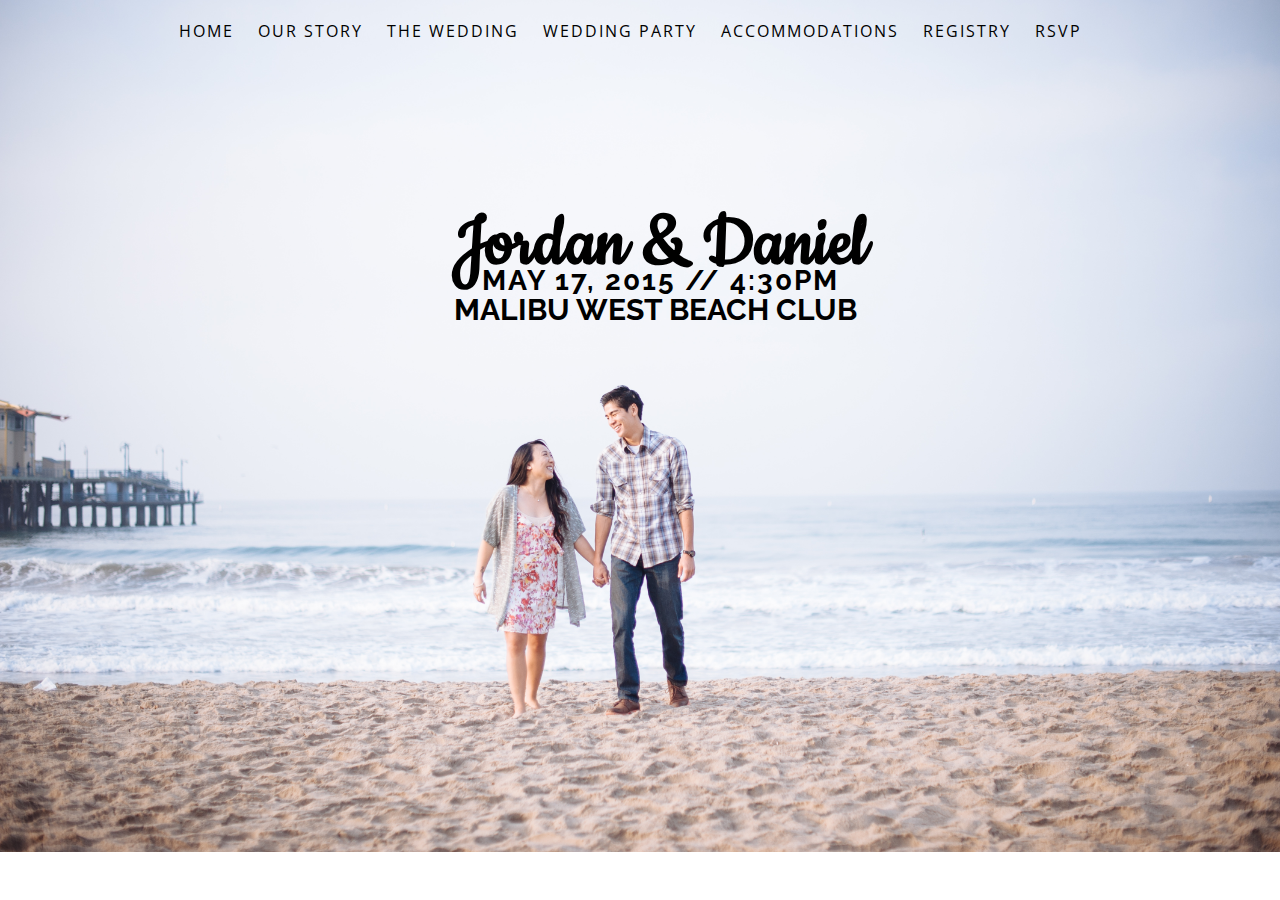
<file: index.html>
<!DOCTYPE html>
<html>
<head>
	<link rel="stylesheet" href="style.css">
	<link href='https://fonts.googleapis.com/css?family=Raleway:400|Fredericka+the+Great:400|Sacramento:400|Open+Sans:400|Clicker+Script:400|Source+Sans+Pro:400|Cookie:400|Walter+Turncoat: 400|Homemade+Apple:400, 900|PT+Sans:400' rel='stylesheet' type='text/css'>
	<title>Jordan & Daniel's Wedding</title>
</head>
<body>
	<div id="header">
		<ul class="navigation">
			<li><a href="index.html">HOME</a></li>
			<li><a href="ourstory.html">OUR STORY</a></li>
			<li><a href="location.html">THE WEDDING</a></li>
			<li><a href="weddingparty.html">WEDDING PARTY</a></li>
			<li><a href="travelinfo.html">ACCOMMODATIONS</a></li>
			<li><a href="registries.html">REGISTRY</a></li>
			<li><a href="rsvp.html">RSVP</a></li>
		</ul>
	</div>

	<div id="main">
		<h1>Jordan & Daniel</h1>
		<!-- <h2>INVITE YOU TO CELEBRATE</h2>
		<h3>their wedding</h3> --> 
		<h4>MAY 17, 2015 // 4:30PM</h4>
		<h5>MALIBU WEST BEACH CLUB</h5>
	</div>
</body>
<footer>
</footer>
</html>
</file>
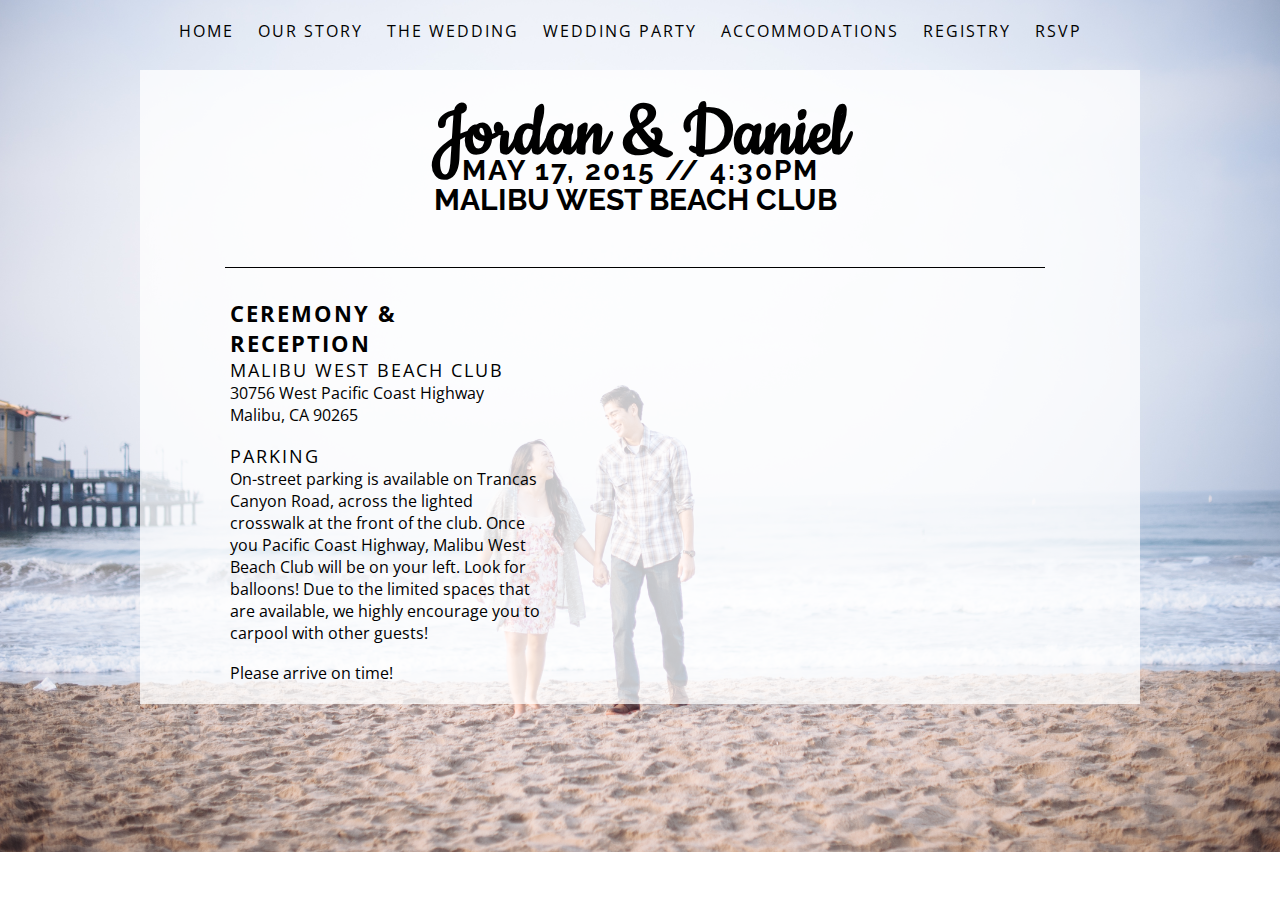
<file: location.html>
<!DOCTYPE html>
<html>
<head>
	<link rel="stylesheet" href="style.css">
	<link href='https://fonts.googleapis.com/css?family=Questrial:400|Raleway:400|Open+Sans:400|Source+Sans+Pro:400|Cookie:400|PT+Sans:400' rel='stylesheet' type='text/css'>
	<title>Jordan & Daniel's Wedding</title>
</head>
<body>
	<div id="header">
		<ul class="navigation">
			<li><a href="index.html">HOME</a></li>
			<li><a href="ourstory.html">OUR STORY</a></li>
			<li><a href="location.html">THE WEDDING</a></li>
			<li><a href="weddingparty.html">WEDDING PARTY</a></li>
			<li><a href="travelinfo.html">ACCOMMODATIONS</a></li>
			<li><a href="registries.html">REGISTRY</a></li>
			<li><a href="rsvp.html">RSVP</a></li>
		</ul>
	</div>


	<div id="content">
		<h1>Jordan & Daniel</h1>
		<!-- <h2>INVITE YOU TO CELEBRATE</h2>
		<h3>THEIR WEDDING</h3> -->
		<h4>MAY 17, 2015 // 4:30PM</h4>
		<h5>MALIBU WEST BEACH CLUB</h5>

		<div id="border"></div>

		<div id="address">
			<h6>CEREMONY & RECEPTION</h6>
			<h7>MALIBU WEST BEACH CLUB</h7>
			<p>30756 West Pacific Coast Highway<br>Malibu, CA 90265</p>
			<br>
			<h7>PARKING</h7>
			<p>On-street parking is available on Trancas Canyon Road, across the lighted crosswalk at the front of the club. Once you Pacific Coast Highway, Malibu West Beach Club will be on your left. Look for balloons! Due to the limited spaces that are available, we highly encourage you to carpool with other guests!</p>
			<br>
			<p>Please arrive on time!</p>
		</div>
		<script type="text/javascript" src="https://maps.google.com/maps/api/js?sensor=false"></script><div style="overflow:hidden;height:350px;width:480px;"><div id="gmap_canvas" style="height:350px;width:480px;"></div><style>#gmap_canvas img{max-width:none!important;background:none!important}</style><a class="google-map-code" href="http://www.trivoo.net/google-maps/" id="get-map-data">trivoo</a></div><script type="text/javascript"> function init_map(){var myOptions = {zoom:13,center:new google.maps.LatLng(34.0306339,-118.84371899999996),mapTypeId: google.maps.MapTypeId.ROADMAP};map = new google.maps.Map(document.getElementById("gmap_canvas"), myOptions);marker = new google.maps.Marker({map: map,position: new google.maps.LatLng(34.0306339, -118.84371899999996)});infowindow = new google.maps.InfoWindow({content:"<b>Malibu West Beach Club</b><br/>30756 Pacific Coast Hwy<br/>90265 Malibu, CA" });google.maps.event.addListener(marker, "click", function(){infowindow.open(map,marker);});infowindow.open(map,marker);}google.maps.event.addDomListener(window, 'load', init_map);</script>
		<br>
	</div>
</body>
<footer>
</footer>
</html>
</file>
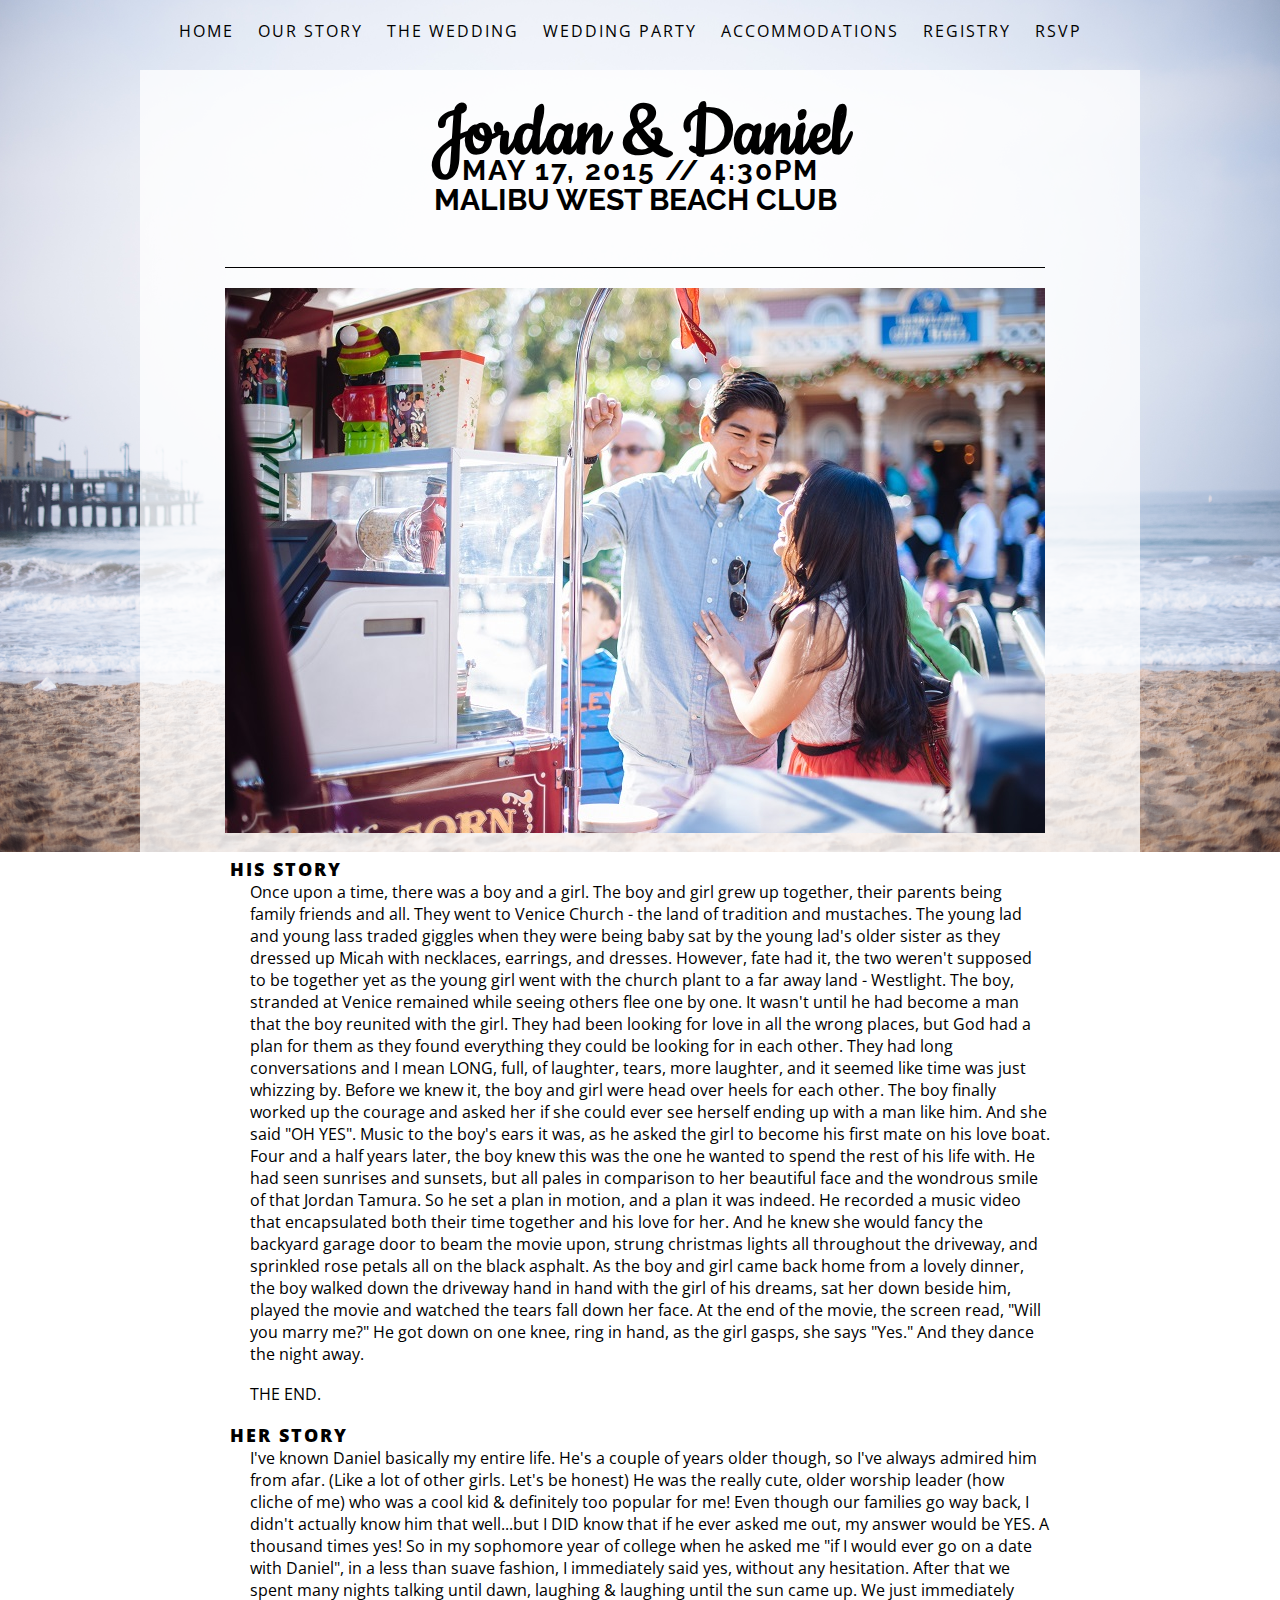
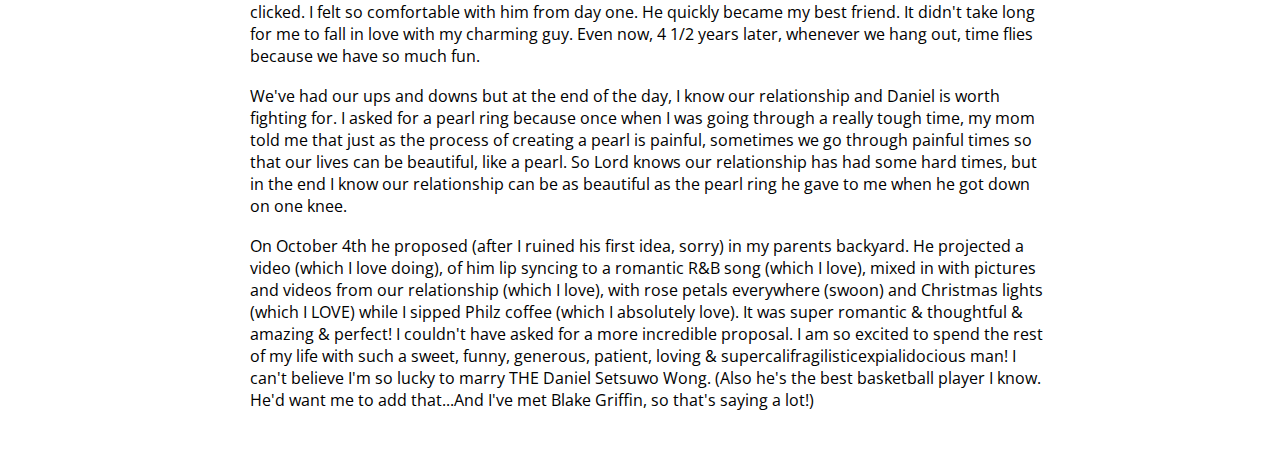
<file: ourstory.html>
<!DOCTYPE html>
<html>
<head>
	<link rel="stylesheet" href="style.css">
	<link href='https://fonts.googleapis.com/css?family=Questrial:400|Raleway:400|Open+Sans:400|Source+Sans+Pro:400|Cookie:400|PT+Sans:400' rel='stylesheet' type='text/css'>
	<title>Jordan & Daniel's Wedding</title>
</head>
<body>
	<div id="header">
		<ul class="navigation">
			<li><a href="index.html">HOME</a></li>
			<li><a href="ourstory.html">OUR STORY</a></li>
			<li><a href="location.html">THE WEDDING</a></li>
			<li><a href="#weddingparty.html">WEDDING PARTY</a></li>
			<li><a href="travelinfo.html">ACCOMMODATIONS</a></li>
			<li><a href="registries.html">REGISTRY</a></li>
			<li><a href="rsvp.html">RSVP</a></li>
		</ul>
	</div>


	<div id="content">
		<h1>Jordan & Daniel</h1>
		<!-- <h2>INVITE YOU TO CELEBRATE</h2>
		<h3>THEIR WEDDING</h3> -->
		<h4>MAY 17, 2015 // 4:30PM</h4>
		<h5>MALIBU WEST BEACH CLUB</h5>

		<div id="border"></div>

		<div id="travel">
			<img src="DSC_2309.jpg">
			<h8><b>HIS STORY</b></h8>
				<p>Once upon a time, there was a boy and a girl. The boy and girl grew up together, their parents being family friends and all. They went to Venice Church - the land of tradition and mustaches. The young lad and young lass traded giggles when they were being baby sat by the young lad's older sister as they dressed up Micah with necklaces, earrings, and dresses. However, fate had it, the two weren't supposed to be together yet as the young girl went with the church plant to a far away land - Westlight. The boy, stranded at Venice remained while seeing others flee one by one. It wasn't until he had become a man that the boy reunited with the girl. They had been looking for love in all the wrong places, but God had a plan for them as they found everything they could be looking for in each other. They had long conversations and I mean LONG, full, of laughter, tears, more laughter, and it seemed like time was just whizzing by. Before we knew it, the boy and girl were head over heels for each other. The boy finally worked up the courage and asked her if she could ever see herself ending up with a man like him. And she said "OH YES". Music to the boy's ears it was, as he asked the girl to become his first mate on his love boat. Four and a half years later, the boy knew this was the one he wanted to spend the rest of his life with. He had seen sunrises and sunsets, but all pales in comparison to her beautiful face and the wondrous smile of that Jordan Tamura. So he set a plan in motion, and a plan it was indeed. He recorded a music video that encapsulated both their time together and his love for her. And he knew she would fancy the backyard garage door to beam the movie upon, strung christmas lights all throughout the driveway, and sprinkled rose petals all on the black asphalt. As the boy and girl came back home from a lovely dinner, the boy walked down the driveway hand in hand with the girl of his dreams, sat her down beside him, played the movie and watched the tears fall down her face. At the end of the movie, the screen read, "Will you marry me?" He got down on one knee, ring in hand, as the girl gasps, she says "Yes." And they dance the night away.</p><br><p>THE END.</p><br>
			<h8><b>HER STORY</b></h8>
				<p>I've known Daniel basically my entire life. He's a couple of years older though, so I've always admired him from afar. (Like a lot of other girls. Let's be honest) He was the really cute, older worship leader (how cliche of me) who was a cool kid & definitely too popular for me! Even though our families go way back, I didn't actually know him that well...but I DID know that if he ever asked me out, my answer would be YES. A thousand times yes! So in my sophomore year of college when he asked me "if I would ever go on a date with Daniel", in a less than suave fashion, I immediately said yes, without any hesitation. After that  we spent many nights talking until dawn, laughing & laughing until the sun came up. We just immediately clicked. I felt so comfortable with him from day one. He quickly became my best friend. It didn't take long for me to fall in love with my charming guy.  Even now, 4 1/2 years later, whenever we hang out, time flies because we have so much fun.</p><br>
				<p>We've had our ups and downs but at the end of the day, I know our relationship and Daniel is worth fighting for. I asked for a pearl ring because once when I was going through a really tough time, my mom told me that just as the process of creating a pearl is painful, sometimes we go through painful times so that our lives can be beautiful, like a pearl. So Lord knows our relationship has had some hard times, but in the end I know our relationship can be as beautiful as the pearl ring he gave to me when he got down on one knee.</p><br>
				<p>On October 4th he proposed (after I ruined his first idea, sorry) in my parents backyard. He projected a video (which I love doing), of him lip syncing to a romantic R&B song (which I love), mixed in with pictures and videos from our relationship (which I love), with rose petals everywhere (swoon) and Christmas lights (which I LOVE) while I sipped Philz coffee (which I absolutely love). It was super romantic & thoughtful & amazing & perfect! I couldn't have asked for a more incredible proposal. I am so excited to spend the rest of my life with such a sweet, funny, generous, patient, loving & supercalifragilisticexpialidocious man! I can't believe I'm so lucky to marry THE Daniel Setsuwo Wong. (Also he's the best basketball player I know. He'd want me to add that...And I've met Blake Griffin, so that's saying a lot!)</p><br>
		</div>
	</div>
</body>
<footer>
</footer>
</html>
</file>
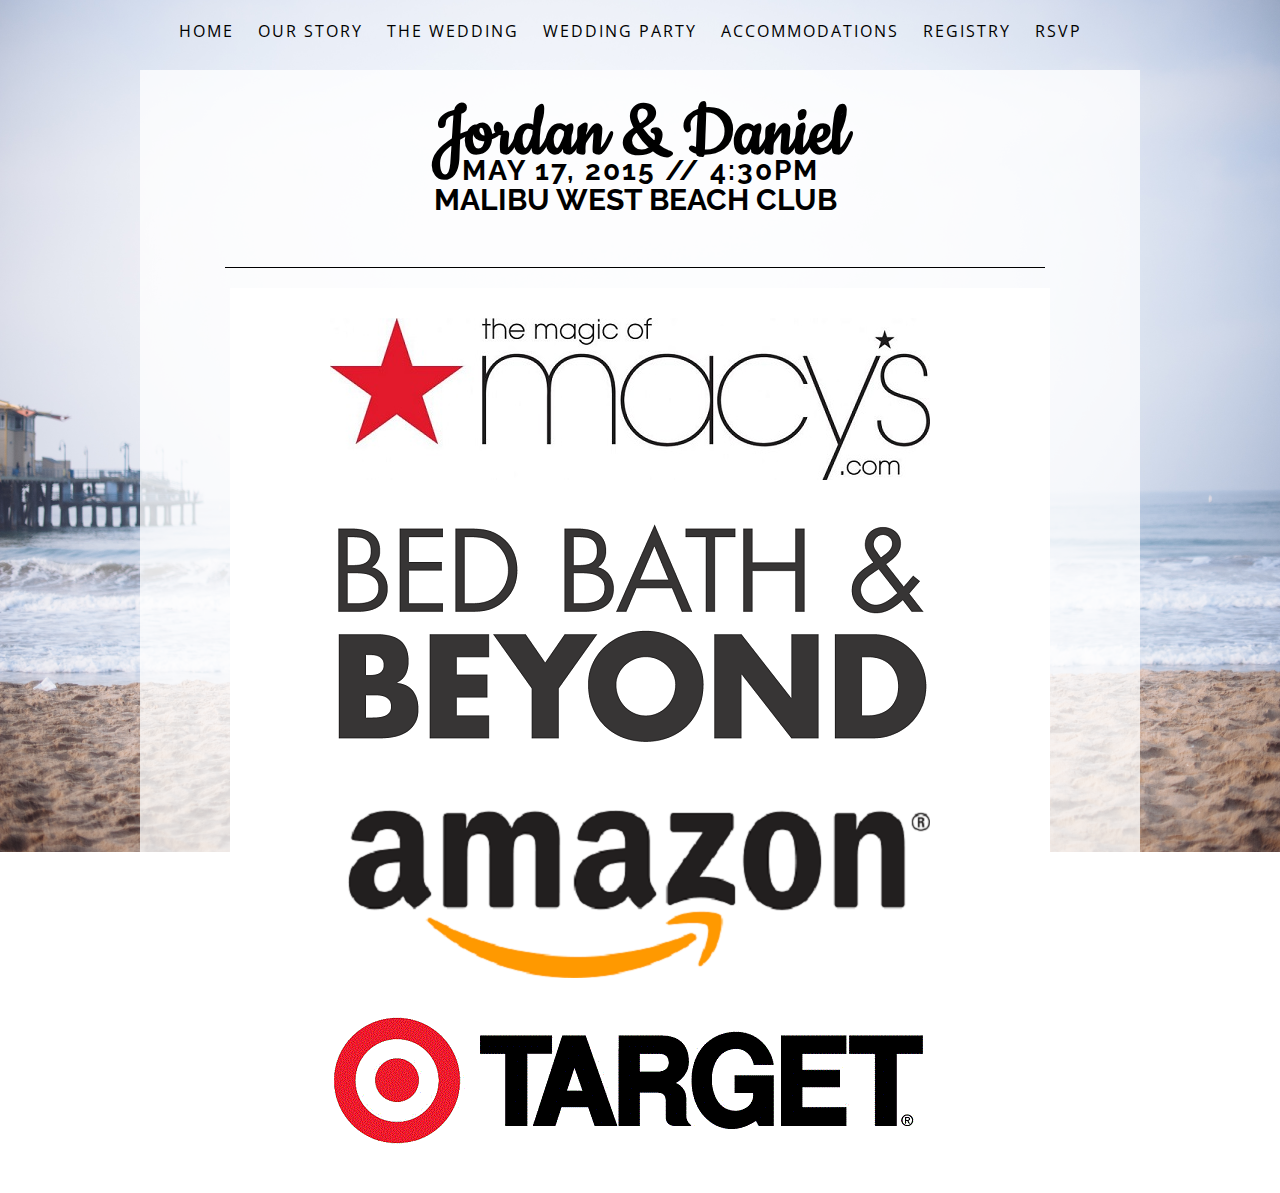
<file: registries.html>
<!DOCTYPE html>
<html>
<head>
	<link rel="stylesheet" href="style.css">
	<link href='https://fonts.googleapis.com/css?family=Questrial:400|Source+Sans+Pro:400|Open+Sans:400|Raleway:400|Cookie:400|PT+Sans:400' rel='stylesheet' type='text/css'>
	<title>Jordan & Daniel's Wedding</title>
</head>
<body>
	<div id="header">
		<ul class="navigation">
			<li><a href="index.html">HOME</a></li>
			<li><a href="ourstory.html">OUR STORY</a></li>
			<li><a href="location.html">THE WEDDING</a></li>
			<li><a href="weddingparty.html">WEDDING PARTY</a></li>
			<li><a href="travelinfo.html">ACCOMMODATIONS</a></li>
			<li><a href="#">REGISTRY</a></li>
			<li><a href="rsvp.html">RSVP</a></li>
		</ul>
	</div>


	<div id="content">
		<h1>Jordan & Daniel</h1>
		<!-- <h2>INVITE YOU TO CELEBRATE</h2>
		<h3>THEIR WEDDING</h3> -->
		<h4>MAY 17, 2015 // 4:30PM</h4>
		<h5>MALIBU WEST BEACH CLUB</h5>

		<div id="border"></div>

		<div id="registry">
			<a href="http://www1.macys.com/registry/wedding/guest/?registryId=6275625" target="_blank"><img src="macys.jpeg"></a><br>
			<a href="http://www.bedbathandbeyond.com/store/giftregistry/view_registry_guest.jsp?registryId=541701379&eventType=Wedding&pwsurl=?mcid=EM_triggeredem_emailregistryplural__allpromos" target="_blank"><img src="bbb.png"></a><br>
			<a href="http://www.amazon.com/registry/wedding/26Z4113OXCUEW" target="_blank"><img src="amazon.png"></a><br>
			<a href="https://www-secure.target.com/gift-registry/giftgiver?registryId=GoMStWIyfRvJPcqQy2KQiw" target="_blank"><img src="target.gif"></a><br>
		</div>
	</div>
</body>
<footer>
</footer>
</html>
</file>
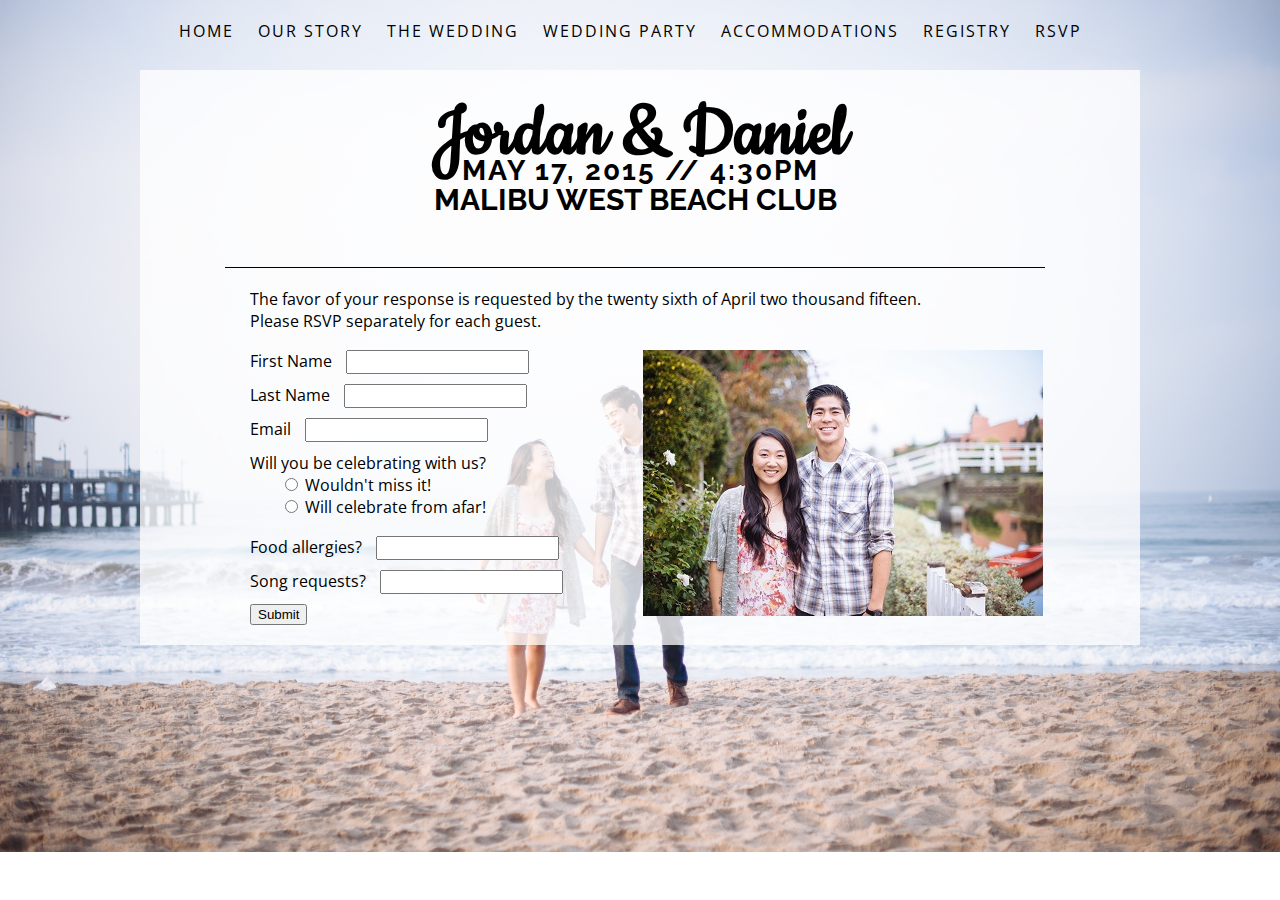
<file: rsvp.html>
<!DOCTYPE html>
<html>
<head>
	<link rel="stylesheet" href="style.css">
	<link href='https://fonts.googleapis.com/css?family=Cookie:400|Raleway:400|Open+Sans:400|Source+Sans+Pro:400|Handlee:400|PT+Sans:400' rel='stylesheet' type='text/css'>
	<title>Jordan & Daniel's Wedding</title>
</head>
<body>
	<div id="header">
		<ul class="navigation">
			<li><a href="index.html">HOME</a></li>
			<li><a href="ourstory.html">OUR STORY</a></li>
			<li><a href="location.html">THE WEDDING</a></li>
			<li><a href="weddingparty.html">WEDDING PARTY</a></li>
			<li><a href="travelinfo.html">ACCOMMODATIONS</a></li>
			<li><a href="registries.html">REGISTRY</a></li>
			<li><a href="rsvp.html">RSVP</a></li>
		</ul>
	</div>


	<div id="content">
		<h1>Jordan <span>&</span> Daniel</h1>
		<!-- <h2>INVITE YOU TO CELEBRATE</h2>
		<h3>THEIR WEDDING</h3> -->
		<h4>MAY 17, 2015 // 4:30PM</h4>
		<h5>MALIBU WEST BEACH CLUB</h5>

		<div id="border"></div>

		<div id="rsvp">
			<p>The favor of your response is requested by the twenty sixth of April two thousand fifteen.</p>
			<p>Please RSVP separately for each guest.</p><br>
			<form action="https://docs.google.com/forms/d/1ea9jf8YkLPb7JsliQxPfEmEdK-sVViCMR_fze2G865Y/formResponse">
				<label for="entry.625810325">First Name</label>
				<input type="text" name="entry.625810325" value="" class="ss-q-short" id="entry_625810325" dir="auto" aria-label="First Name  " aria-required="true" required="" title="" />
				<br />

				<label for="entry.535190149">Last Name</label>
				<input type="text" name="entry.535190149" value="" class="ss-q-short" id="entry_535190149" dir="auto" aria-label="Last Name  " aria-required="true" required="" title="">
				<br />

				<label for="entry.414449904">Email</label>
				<input type="text" name="entry.414449904" value="" class="ss-q-short" id="entry_414449904" dir="auto" aria-label="Email  " aria-required="true" required="" title="">
				<br />

				<label class="ss-q-item-label" for="entry_1833013188"><div class="ss-q-title">Will you be celebrating with us? 
				</div>
				<div class="ss-q-help ss-secondary-text" dir="ltr"></div></label>
					<ul class="ss-choices" role="radiogroup" aria-label="asdfa   ">
						<li class="ss-choice-item">
							<label>
								<span class="ss-choice-item-control goog-inline-block">
									<input type="radio" name="entry.391958879" value="Wouldn't miss it!" id="group_391958879_1" role="radio" class="ss-q-radio" aria-label="Wouldn't miss it!">
								</span>
								<span class="ss-choice-label">Wouldn't miss it!</span>
							</label>
						</li>
						<li class="ss-choice-item">
							<label>
								<span class="ss-choice-item-control goog-inline-block">
									<input type="radio" name="entry.391958879" value="Will celebrate from afar!" id="group_391958879_2" role="radio" class="ss-q-radio" aria-label="Will celebrate from afar!">
								</span>
							<span class="ss-choice-label">Will celebrate from afar!</span>
							</label>
						</li>
					</ul>
				<br />

				<label for="entry.848338146">Food allergies?</label>
				<input type="text" name="entry.848338146" value="" class="ss-q-short" id="entry_848338146" dir="auto" aria-label="Food allergies?  " title="">
				<br />

				<label for="entry.1820550270">Song requests?</label>
				<input type="text" name="entry.1820550270" value="" class="ss-q-short" id="entry_1820550270" dir="auto" aria-label="Song requests?  " title="">
				<br />

				<input type="submit" name="submit" value="Submit" id="ss-submit" />
			</form>
			<img src="DSC_1926.jpg">
		</div>
	</div>
</body>
<footer>
</footer>
</html>
</file>
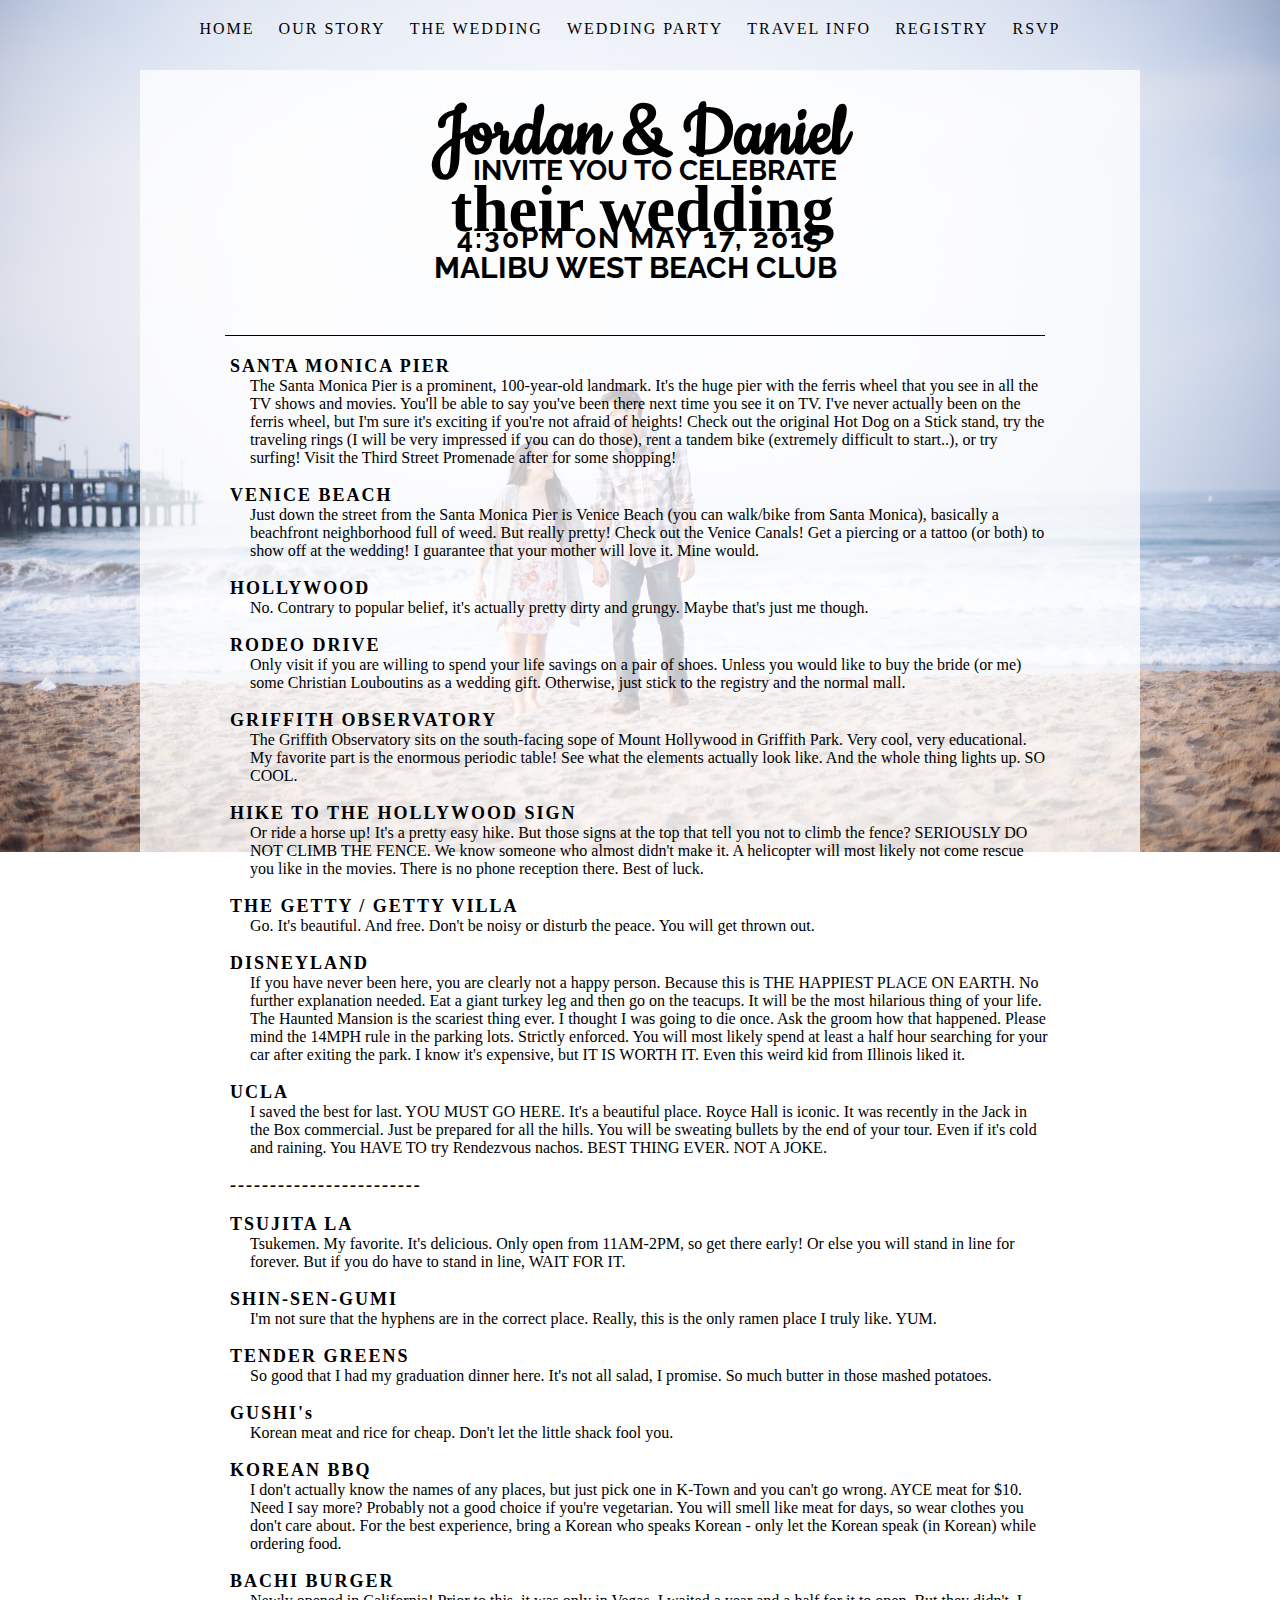
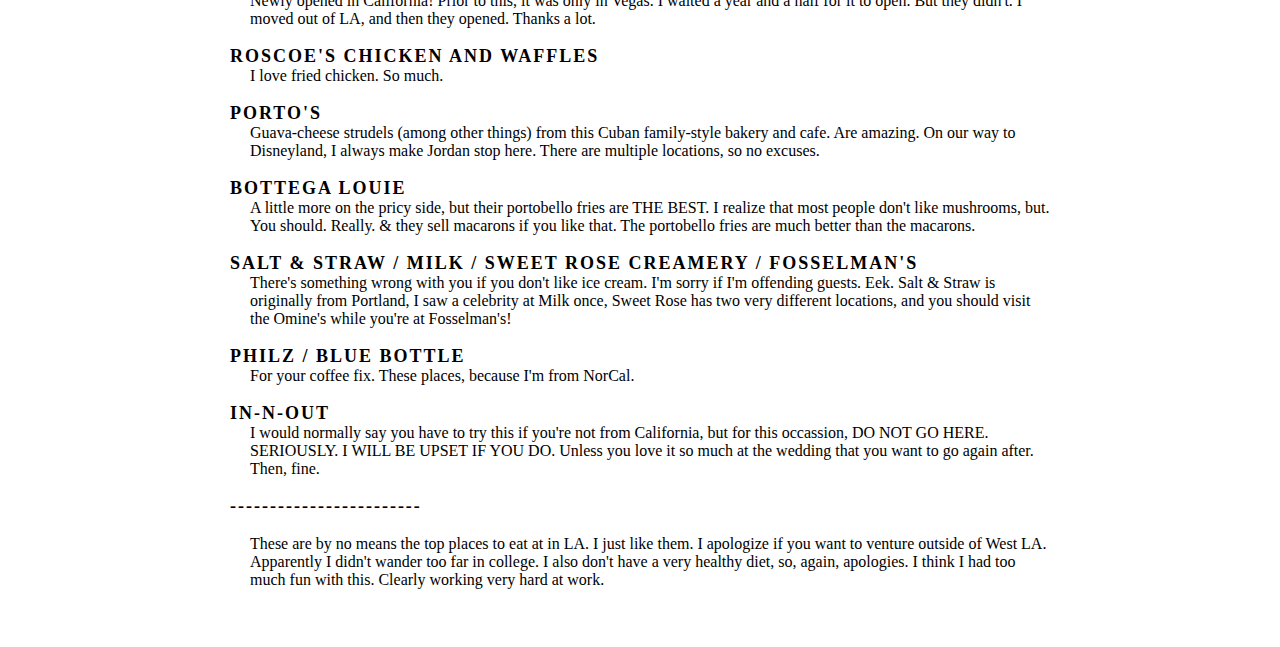
<file: thingstodo.html>
<!DOCTYPE html>
<html>
<head>
	<link rel="stylesheet" href="style.css">
	<link href='https://fonts.googleapis.com/css?family=Cookie:400|Raleway:400|Source+Sans+Pro:400|Handlee:400|PT+Sans:400' rel='stylesheet' type='text/css'>
	<title>Jordan & Daniel's Wedding</title>
</head>
<body>
	<div id="header">
		<ul class="navigation">
			<li><a href="index.html">HOME</a></li>
			<li><a href="ourstory.html">OUR STORY</a></li>
			<li><a href="location.html">THE WEDDING</a></li>
			<li><a href="#">WEDDING PARTY</a></li>
			<li><a href="travelinfo.html">TRAVEL INFO</a></li>
			<li><a href="#">REGISTRY</a></li>
			<li><a href="#">RSVP</a></li>
		</ul>
	</div>


	<div id="content">
		<h1>Jordan <span>&</span> Daniel</h1>
		<h2>INVITE YOU TO CELEBRATE</h2>
		<h3>their wedding</h3>
		<h4>4:30PM ON MAY 17, 2015</h4>
		<h5>MALIBU WEST BEACH CLUB</h5>

		<div id="border"></div>

		<div id="travel">
			<h8>SANTA MONICA PIER</h8>
				<p>The Santa Monica Pier is a prominent, 100-year-old landmark. It's the huge pier with the ferris wheel that you see in all the TV shows and movies. You'll be able to say you've been there next time you see it on TV. I've never actually been on the ferris wheel, but I'm sure it's exciting if you're not afraid of heights! Check out the original Hot Dog on a Stick stand, try the traveling rings (I will be very impressed if you can do those), rent a tandem bike (extremely difficult to start..), or try surfing! Visit the Third Street Promenade after for some shopping!</p><br>
			<h8>VENICE BEACH</h8>
				<p>Just down the street from the Santa Monica Pier is Venice Beach (you can walk/bike from Santa Monica), basically a beachfront neighborhood full of weed. But really pretty! Check out the Venice Canals! Get a piercing or a tattoo (or both) to show off at the wedding! I guarantee that your mother will love it. Mine would.</p><br>
			<h8>HOLLYWOOD</h8>
				<p>No. Contrary to popular belief, it's actually pretty dirty and grungy. Maybe that's just me though.</p><br>
			<h8>RODEO DRIVE</h8>
				<p>Only visit if you are willing to spend your life savings on a pair of shoes. Unless you would like to buy the bride (or me) some Christian Louboutins as a wedding gift. Otherwise, just stick to the registry and the normal mall.</p><br>
			<h8>GRIFFITH OBSERVATORY</h8>
				<p>The Griffith Observatory sits on the south-facing sope of Mount Hollywood in Griffith Park. Very cool, very educational. My favorite part is the enormous periodic table! See what the elements actually look like. And the whole thing lights up. SO COOL.</p><br>
			<h8>HIKE TO THE HOLLYWOOD SIGN</h8>
				<p>Or ride a horse up! It's a pretty easy hike. But those signs at the top that tell you not to climb the fence? SERIOUSLY DO NOT CLIMB THE FENCE. We know someone who almost didn't make it. A helicopter will most likely not come rescue you like in the movies. There is no phone reception there. Best of luck.</p><br>
			<h8>THE GETTY / GETTY VILLA</h8>
				<p>Go. It's beautiful. And free. Don't be noisy or disturb the peace. You will get thrown out.</p><br>
			<h8>DISNEYLAND</h8>
				<p>If you have never been here, you are clearly not a happy person. Because this is THE HAPPIEST PLACE ON EARTH. No further explanation needed. Eat a giant turkey leg and then go on the teacups. It will be the most hilarious thing of your life. The Haunted Mansion is the scariest thing ever. I thought I was going to die once. Ask the groom how that happened. Please mind the 14MPH rule in the parking lots. Strictly enforced. You will most likely spend at least a half hour searching for your car after exiting the park. I know it's expensive, but IT IS WORTH IT. Even this weird kid from Illinois liked it.</p><br>
			<h8>UCLA</h8>
				<p>I saved the best for last. YOU MUST GO HERE. It's a beautiful place. Royce Hall is iconic. It was recently in the Jack in the Box commercial. Just be prepared for all the hills. You will be sweating bullets by the end of your tour. Even if it's cold and raining. You HAVE TO try Rendezvous nachos. BEST THING EVER. NOT A JOKE.</p><br>

			<h8>------------------------</h8><br><br>

			<h8>TSUJITA LA</h8>
				<p>Tsukemen. My favorite. It's delicious. Only open from 11AM-2PM, so get there early! Or else you will stand in line for forever. But if you do have to stand in line, WAIT FOR IT.</p><br>
			<h8>SHIN-SEN-GUMI</h8>
				<p>I'm not sure that the hyphens are in the correct place. Really, this is the only ramen place I truly like. YUM.</p><br>
			<h8>TENDER GREENS</h8>
				<p>So good that I had my graduation dinner here. It's not all salad, I promise. So much butter in those mashed potatoes.</p><br>
			<h8>GUSHI's</h8>
				<p>Korean meat and rice for cheap. Don't let the little shack fool you.</p><br>
			<h8>KOREAN BBQ</h8>
				<p>I don't actually know the names of any places, but just pick one in K-Town and you can't go wrong. AYCE meat for $10. Need I say more? Probably not a good choice if you're vegetarian. You will smell like meat for days, so wear clothes you don't care about. For the best experience, bring a Korean who speaks Korean - only let the Korean speak (in Korean) while ordering food.</p><br>
			<h8>BACHI BURGER</h8>
				<p>Newly opened in California! Prior to this, it was only in Vegas. I waited a year and a half for it to open. But they didn't. I moved out of LA, and then they opened. Thanks a lot.</p><br>
			<h8>ROSCOE'S CHICKEN AND WAFFLES</h8>
				<p>I love fried chicken. So much.</p><br>
			<h8>PORTO'S</h8>
				<p>Guava-cheese strudels (among other things) from this Cuban family-style bakery and cafe. Are amazing. On our way to Disneyland, I always make Jordan stop here. There are multiple locations, so no excuses.</p><br>
			<h8>BOTTEGA LOUIE</h8>
				<p>A little more on the pricy side, but their portobello fries are THE BEST. I realize that most people don't like mushrooms, but. You should. Really. & they sell macarons if you like that. The portobello fries are much better than the macarons.</p><br>
			<h8>SALT & STRAW / MILK / SWEET ROSE CREAMERY / FOSSELMAN'S</h8>
				<p>There's something wrong with you if you don't like ice cream. I'm sorry if I'm offending guests. Eek. Salt & Straw is originally from Portland, I saw a celebrity at Milk once, Sweet Rose has two very different locations, and you should visit the Omine's while you're at Fosselman's!</p><br>
			<h8>PHILZ / BLUE BOTTLE</h8>
				<p>For your coffee fix. These places, because I'm from NorCal.</p><br>
			<h8>IN-N-OUT</h8>
				<p>I would normally say you have to try this if you're not from California, but for this occassion, DO NOT GO HERE. SERIOUSLY. I WILL BE UPSET IF YOU DO. Unless you love it so much at the wedding that you want to go again after. Then, fine.</p><br>

			<h8>------------------------</h8><br><br>

			<p>These are by no means the top places to eat at in LA. I just like them. I apologize if you want to venture outside of West LA. Apparently I didn't wander too far in college. I also don't have a very healthy diet, so, again, apologies. I think I had too much fun with this. Clearly working very hard at work.</p><br>
		</div>
	</div>
</body>
<footer>
</footer>
</html>
</file>
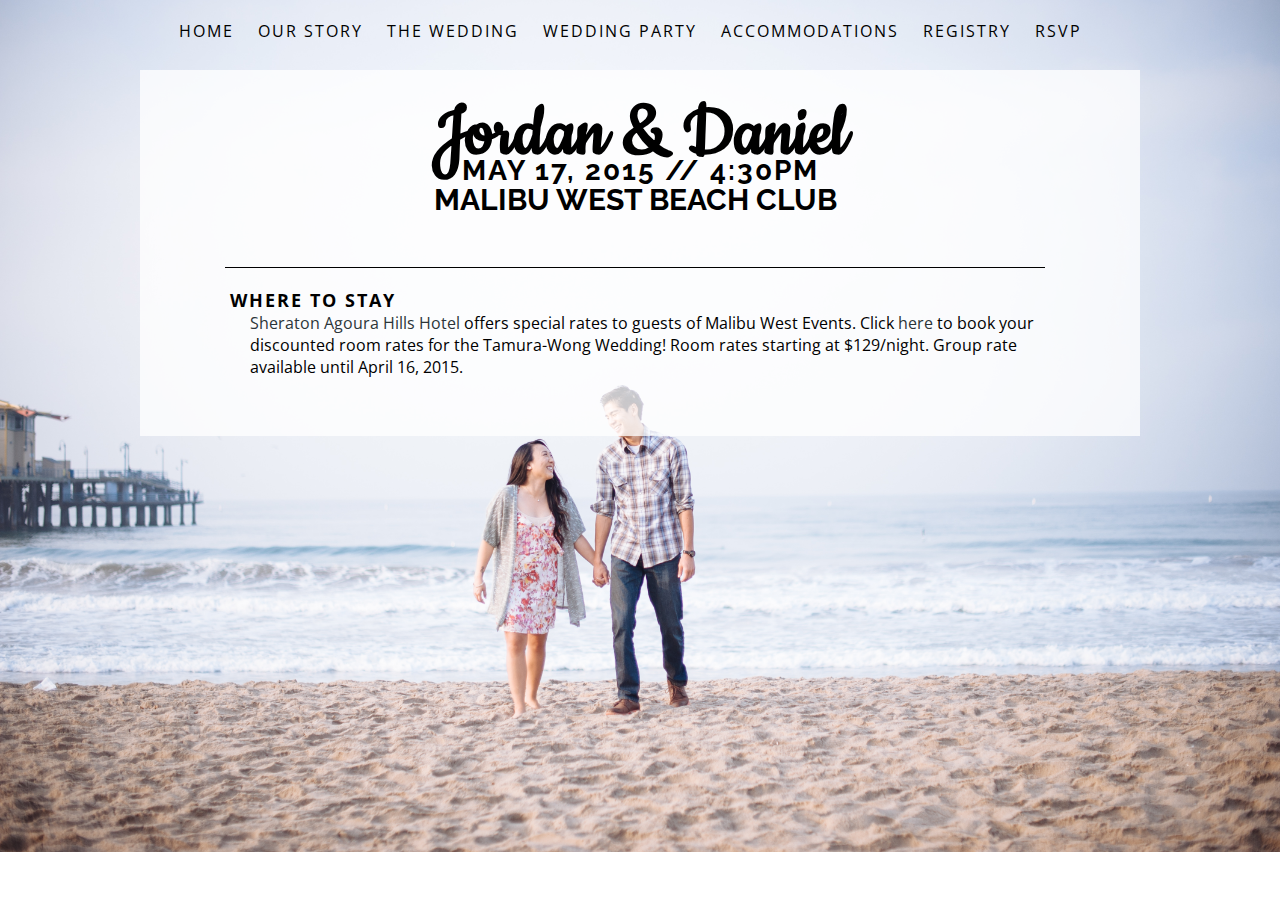
<file: travelinfo.html>
<!DOCTYPE html>
<html>
<head>
	<link rel="stylesheet" href="style.css">
	<link href='https://fonts.googleapis.com/css?family=Questrial:400|Source+Sans+Pro:400|Open+Sans:400|Raleway:400|Cookie:400|PT+Sans:400' rel='stylesheet' type='text/css'>
	<title>Jordan & Daniel's Wedding</title>
</head>
<body>
	<div id="header">
		<ul class="navigation">
			<li><a href="index.html">HOME</a></li>
			<li><a href="ourstory.html">OUR STORY</a></li>
			<li><a href="location.html">THE WEDDING</a></li>
			<li><a href="weddingparty.html">WEDDING PARTY</a></li>
			<li><a href="travelinfo.html">ACCOMMODATIONS</a></li>
			<li><a href="registries.html">REGISTRY</a></li>
			<li><a href="rsvp.html">RSVP</a></li>
		</ul>
	</div>


	<div id="content">
		<h1>Jordan & Daniel</h1>
		<!--<h2>INVITE YOU TO CELEBRATE</h2>
		<h3>THEIR WEDDING</h3> -->
		<h4>MAY 17, 2015 // 4:30PM</h4>
		<h5>MALIBU WEST BEACH CLUB</h5>

		<div id="border"></div>

		<div id="travel">
			<h8>WHERE TO STAY</h8>
			<p><a href="http://www.sheratonagourahills.com/" target="_blank" >Sheraton Agoura Hills Hotel</a> offers special rates to guests of Malibu West Events. Click <a href="https://www.starwoodmeeting.com/events/start.action?id=1501162868&key=31A32A5D" target="_blank">here</a> to book your discounted room rates for the Tamura-Wong Wedding! Room rates starting at $129/night. Group rate available until April 16, 2015.</p><br>
		</div>
	</div>
</body>
<footer>
</footer>
</html>
</file>
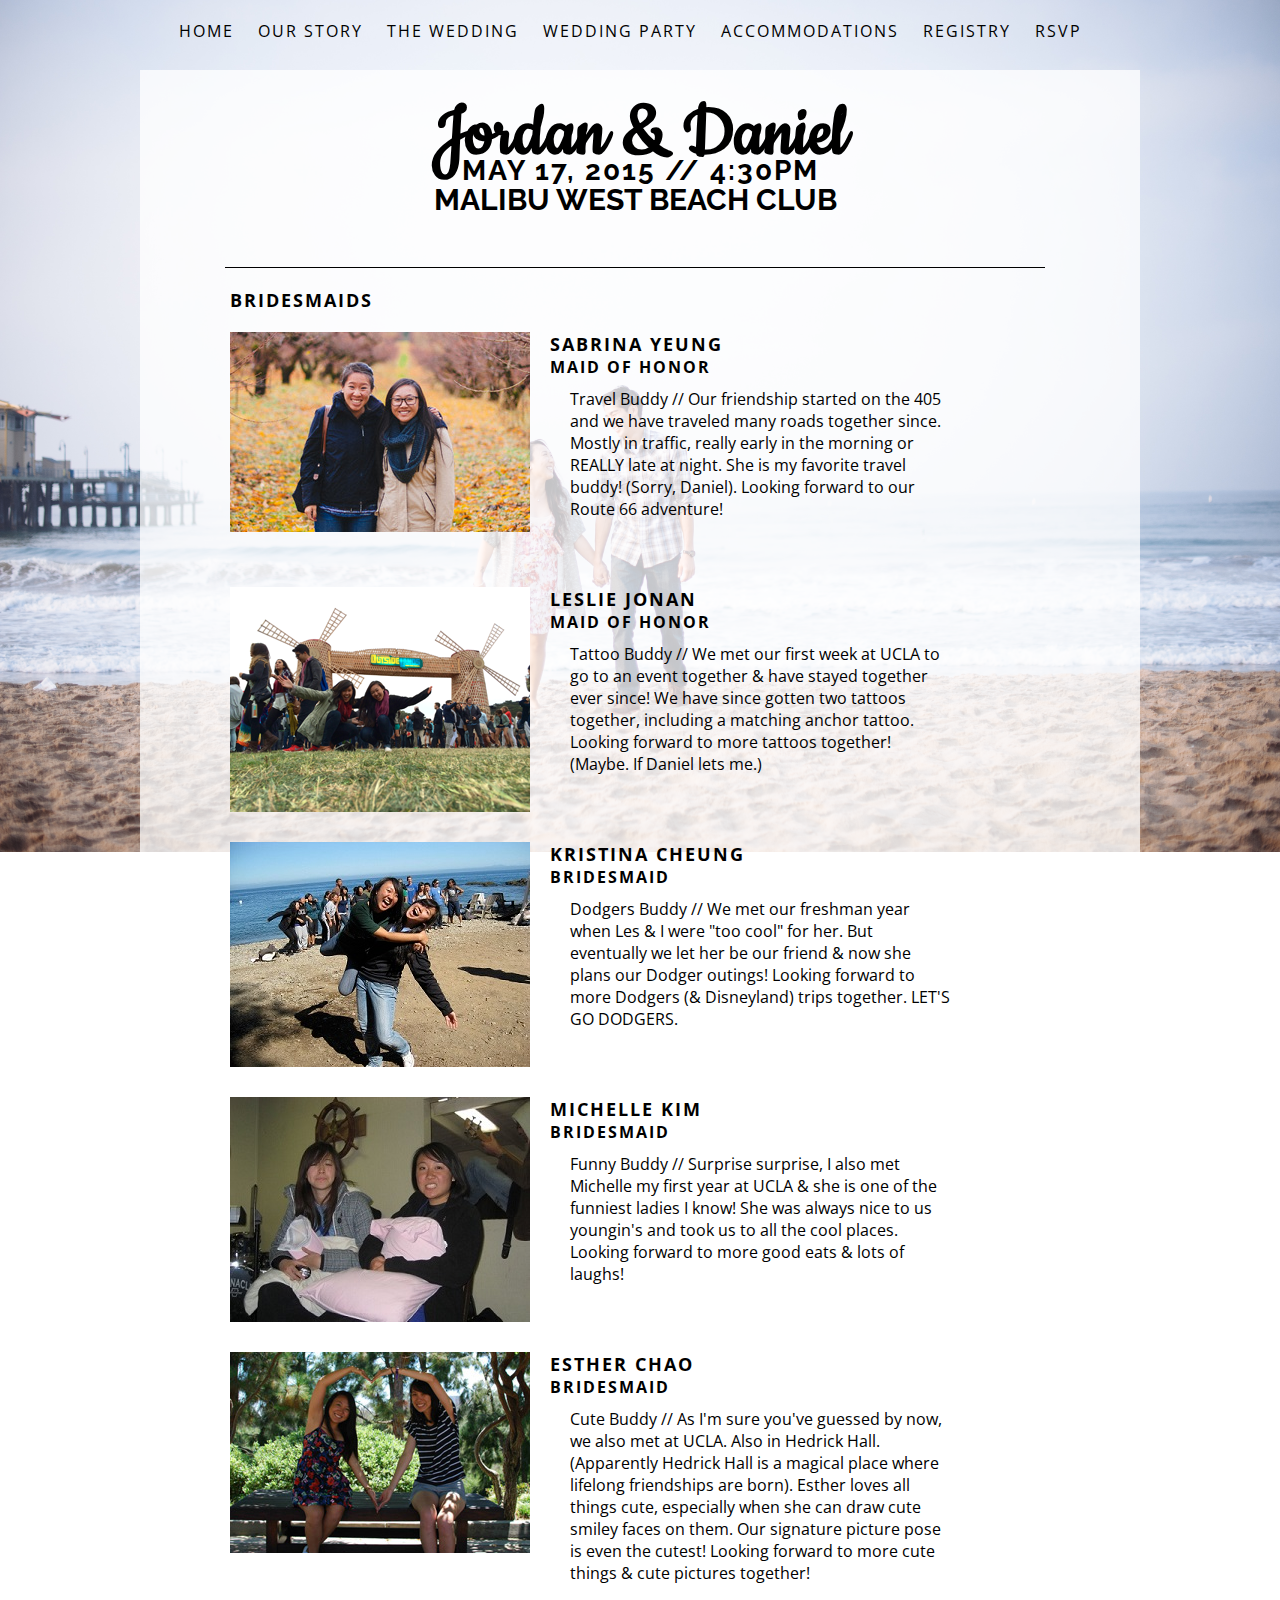
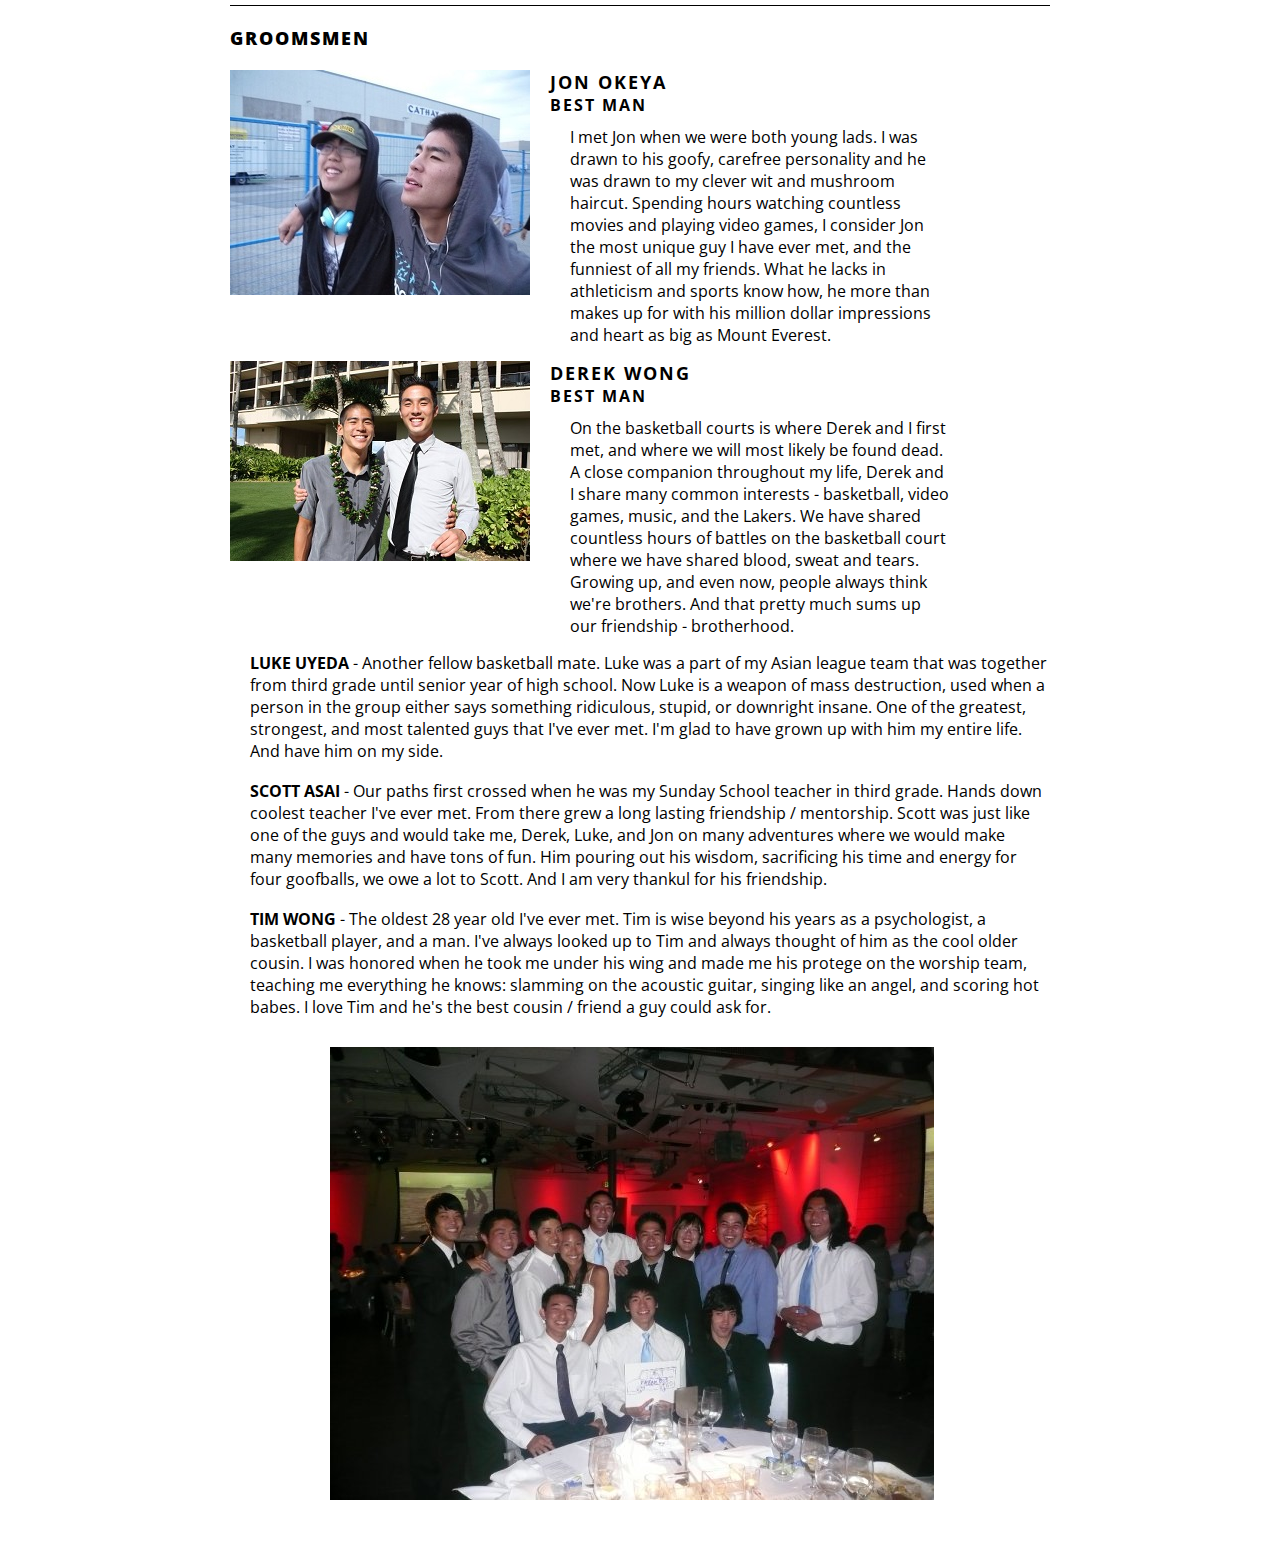
<file: weddingparty.html>
<!DOCTYPE html>
<html>
<head>
	<link rel="stylesheet" href="style.css">
	<link href='https://fonts.googleapis.com/css?family=Questrial:400|Raleway:400|Open+Sans:400|Source+Sans+Pro:400|Cookie:400|PT+Sans:400' rel='stylesheet' type='text/css'>
	<title>Jordan & Daniel's Wedding</title>
</head>
<body>
	<div id="header">
		<ul class="navigation">
			<li><a href="index.html">HOME</a></li>
			<li><a href="ourstory.html">OUR STORY</a></li>
			<li><a href="location.html">THE WEDDING</a></li>
			<li><a href="weddingparty.html">WEDDING PARTY</a></li>
			<li><a href="travelinfo.html">ACCOMMODATIONS</a></li>
			<li><a href="registries.html">REGISTRY</a></li>
			<li><a href="rsvp.html">RSVP</a></li>
		</ul>
	</div>


	<div id="content">
		<h1>Jordan & Daniel</h1>
		<!-- <h2>INVITE YOU TO CELEBRATE</h2>
		<h3>THEIR WEDDING</h3> -->
		<h4>MAY 17, 2015 // 4:30PM</h4>
		<h5>MALIBU WEST BEACH CLUB</h5>

		<div id="border"></div>

		<div id="weddingparty">
			<h8>BRIDESMAIDS</h8><br>
				<div id="bio">
					<img src="DSC_9773.jpg">
					<div id="description">
						<h8>SABRINA YEUNG</h8><br>
						<h10>MAID OF HONOR</h10>
						<p>Travel Buddy // Our friendship started on the 405 and we have traveled many roads together since. Mostly in traffic, really early in the morning or REALLY late at night. She is my favorite travel buddy! (Sorry, Daniel). Looking forward to our Route 66 adventure!</p>
					</div>
				</div>
				<div id="bio">
					<img src="les.png">
					<div id="description">
						<h8>LESLIE JONAN</h8><br>
						<h10>MAID OF HONOR</h10>
						<p>Tattoo Buddy // We met our first week at UCLA to go to an event together & have stayed together ever since! We have since gotten two tattoos together, including a matching anchor tattoo. Looking forward to more tattoos together! (Maybe. If Daniel lets me.)</p>
					</div>
				</div>
				<div id="bio">
					<img src="kristina.jpg">
					<div id="description">
						<h8>KRISTINA CHEUNG</h8><br>
						<h10>BRIDESMAID</h10>
						<p>Dodgers Buddy // We met our freshman year when Les & I were "too cool" for her. But eventually we let her be our friend & now she plans our Dodger outings! Looking forward to more Dodgers (& Disneyland) trips together. LET'S GO DODGERS.</p>
					</div>
				</div>
				<div id="bio">
					<img src="michelle.jpg">
					<div id="description">
						<h8>MICHELLE KIM</h8><br>
						<h10>BRIDESMAID</h10>
						<p>Funny Buddy // Surprise surprise, I also met Michelle my first year at UCLA & she is one of the funniest ladies I know! She was always nice to us youngin's and took us to all the cool places. Looking forward to more good eats & lots of laughs!</p>
					</div>
				</div>
				<div id="bio">
					<img src="esther.jpg">
					<div id="description">
						<h8>ESTHER CHAO</h8><br>
						<h10>BRIDESMAID</h10>
						<p>Cute Buddy // As I'm sure you've guessed by now, we also met at UCLA. Also in Hedrick Hall. (Apparently Hedrick Hall is a magical place where lifelong friendships are born). Esther loves all things cute, especially when she can draw cute smiley faces on them. Our signature picture pose is even the cutest! Looking forward to more cute things & cute pictures together!</p>
					</div>
				</div>
				<br>
				<div id="border2"></div>
			<h8><b>GROOMSMEN</b></h8><br>
				<div id="bio">
					<img src="jon.jpg">
					<div id="description">
						<h8>JON OKEYA</h8><br>
						<h10>BEST MAN</h10>
						<p>I met Jon when we were both young lads. I was drawn to his goofy, carefree personality and he was drawn to my clever wit and mushroom haircut. Spending hours watching countless movies and playing video games, I consider Jon the most unique guy I have ever met, and the funniest of all my friends. What he lacks in athleticism and sports know how, he more than makes up for with his million dollar impressions and heart as big as Mount Everest.</p>
					</div>
				</div>
				<br><br>
				<div id="bio">
					<img src="derek.jpg">
					<div id="description">
						<h8>DEREK WONG</h8><br>
						<h10>BEST MAN</h10>
						<p>On the basketball courts is where Derek and I first met, and where we will most likely be found dead. A close companion throughout my life, Derek and I share many common interests - basketball, video games, music, and the Lakers. We have shared countless hours of battles on the basketball court where we have shared blood, sweat and tears. Growing up, and even now, people always think we're brothers. And that pretty much sums up our friendship - brotherhood.</p>
					</div>
				</div>
				<br><br>
				<div id="bio">
				<p><b>LUKE UYEDA</b> - Another fellow basketball mate. Luke was a part of my Asian league team that was together from third grade until senior year of high school. Now Luke is a weapon of mass destruction, used when a person in the group either says something ridiculous, stupid, or downright insane. One of the greatest, strongest, and most talented guys that I've ever met. I'm glad to have grown up with him my entire life. And have him on my side.</p><br>
				<p><b>SCOTT ASAI</b> - Our paths first crossed when he was my Sunday School teacher in third grade. Hands down coolest teacher I've ever met. From there grew a long lasting friendship / mentorship. Scott was just like one of the guys and would take me, Derek, Luke, and Jon on many adventures where we would make many memories and have tons of fun. Him pouring out his wisdom, sacrificing his time and energy for four goofballs, we owe a lot to Scott. And I am very thankul for his friendship.</p><br>
				<p><b>TIM WONG</b> - The oldest 28 year old I've ever met. Tim is wise beyond his years as a psychologist, a basketball player, and a man. I've always looked up to Tim and always thought of him as the cool older cousin. I was honored when he took me under his wing and made me his protege on the worship team, teaching me everything he knows: slamming on the acoustic guitar, singing like an angel, and scoring hot babes. I love Tim and he's the best cousin / friend a guy could ask for.</p><br></div>
				<div id="groomsmen"><img src="all of the groomsmen.jpg"></div>
		</div>
	</div>
</body>
<footer>
</footer>
</html>
</file>
<file: style.css>
body, div, h1, h2, h3, h4, p, ul, ol, li, img, blockquote {
	margin: 0;
	padding: 0;
	border: 0;
}

body {
	overflow-x: hidden;
	background: url('DSC_1713.jpg') no-repeat;
	background-size: 100%;
	background-attachment: fixed;
}


#header {
	width: 960px; height: 40px;
	margin: 20px auto;
	text-align: center;
}
	ul.navigation {
		list-style-type: none;
		text-align: center;
	}
		ul.navigation li {
			display: inline;
			margin-right: 20px;
		}
			ul.navigation li a {
				text-decoration: none;
				font-family: "Open Sans";
				color: #000;
				font-size: 16px;
				letter-spacing: 2px;
			}

#main {
	width: 960px; position: absolute;
	left: 50%;
	margin: 100px 0 0 -480px;
	/*background: #fff;*/
	padding: 20px;
}

h1 {
	text-align: center;
	font-family: "Cookie";
	color: #000;
	font-size: 80px;
}

h2 {
	text-align: center;
	font-family: "Raleway";
	font-size: 28px;
	margin: -25px;
	margin-left: 5px;
}
h3 {
	text-align: center;
	font-family: "Fredericka the Great";
	font-size: 65px;
	margin-top: 10px;
	margin-left: 5px;
}
h4 {
	text-align: center;
	font-family: "Raleway";
	font-size: 28px;
	margin-top: -25px;
	margin-bottom: 5px;
	letter-spacing: 2px;
}
h5 {
	text-align: center;
	font-family: "Raleway";
	font-size: 30px;
	margin-top: -10px;
	margin-left: -10px;
}
h6 {
	font-family: "Open Sans";
	font-size: 22px;
	margin: 10px 0 0 20px;
	letter-spacing: 2px;
}
h7 {
	font-family: "Open Sans";
	font-size: 18px;
	margin: 10px 0 0 20px;
	letter-spacing: 2px;
}
h8 {
	font-family: "Open Sans";
	position: relative;
	font-size: 18px;
	margin: 10px 0;
	letter-spacing: 2px;
	font-weight: bold;
}
h10 {
	font-family: "Open Sans";
	position: relative;
	font-size: 16px;
	margin: 10px 0 20px 0;
	letter-spacing: 2px;
	font-weight: bold;

}

p {
	font-family: "Open Sans";
	font-size: 16px;
	margin: 0 0 0 20px;
}
a {
	font-family: "Open Sans";
	font-size: 16px;
	color: #2C3539;
	text-decoration: none;
}

#border {
	width: 820px;
	border-bottom: 1px solid #000;
	margin: 0 65px 20px;
}

#border2 {
	width: 820px;
	border-bottom: 1px solid #000;
	margin-bottom: 20px;
}
#content {
	width: 960px; position: absolute;
	left: 50%;
	margin: -10px 0 40px -500px;
	background-color: rgba(255, 255, 255, 0.75);
	padding: 20px;
}

#address {
	margin: 0 20px 0 50px;
	width: 335px;
	float: left;
}
	h9 {
		font-family: "Source Sans Pro";
		font-size: 20px;
		letter-spacing: 2px;
		margin-left: 60px;
	}

#travel {
	width: 820px;
	margin: 0 auto 20px;
}
	#travel img {
		margin: 0 0 20px -5px;
	}

#weddingparty {
	width: 820px;
	margin: 0 auto 20px;
}
	#bio {
		width: 820px; height: 235px;
		margin-top: 20px;
	}

	#bio img {
		float: left;
	}
		#description {
			float: left;
			width: 400px;
			margin-left: 20px;
		}
		#description p {
			margin-top: 10px;
		}

#rsvp {
	width: 820px;
	margin: 0 auto 20px;
}
#rsvp form {
	margin-left: 20px;
	margin-top: 0px;
	float: left;
}
#rsvp label {
	font-family: "Open Sans";
}
#rsvp input[type="text"] {
	font-family: "Open Sans";
	margin-bottom: 10px;
	margin-left: 10px;
}
	#rsvp ul {
		margin-left: 30px;
	}
	#rsvp ul li {
		list-style: none;
	}
#rsvp img {
	float: left;
	margin-left: 80px;
}
#weddingparty #groomsmen img {
	margin-left: 100px;
	margin-top: 160px;
}

#registry {
	width: 820px;
	margin: 0 auto 20px;
	background-color: #fff;
}
	#registry img {
		margin-left: 100px;
		margin-top: 30px;
	}
</file>
